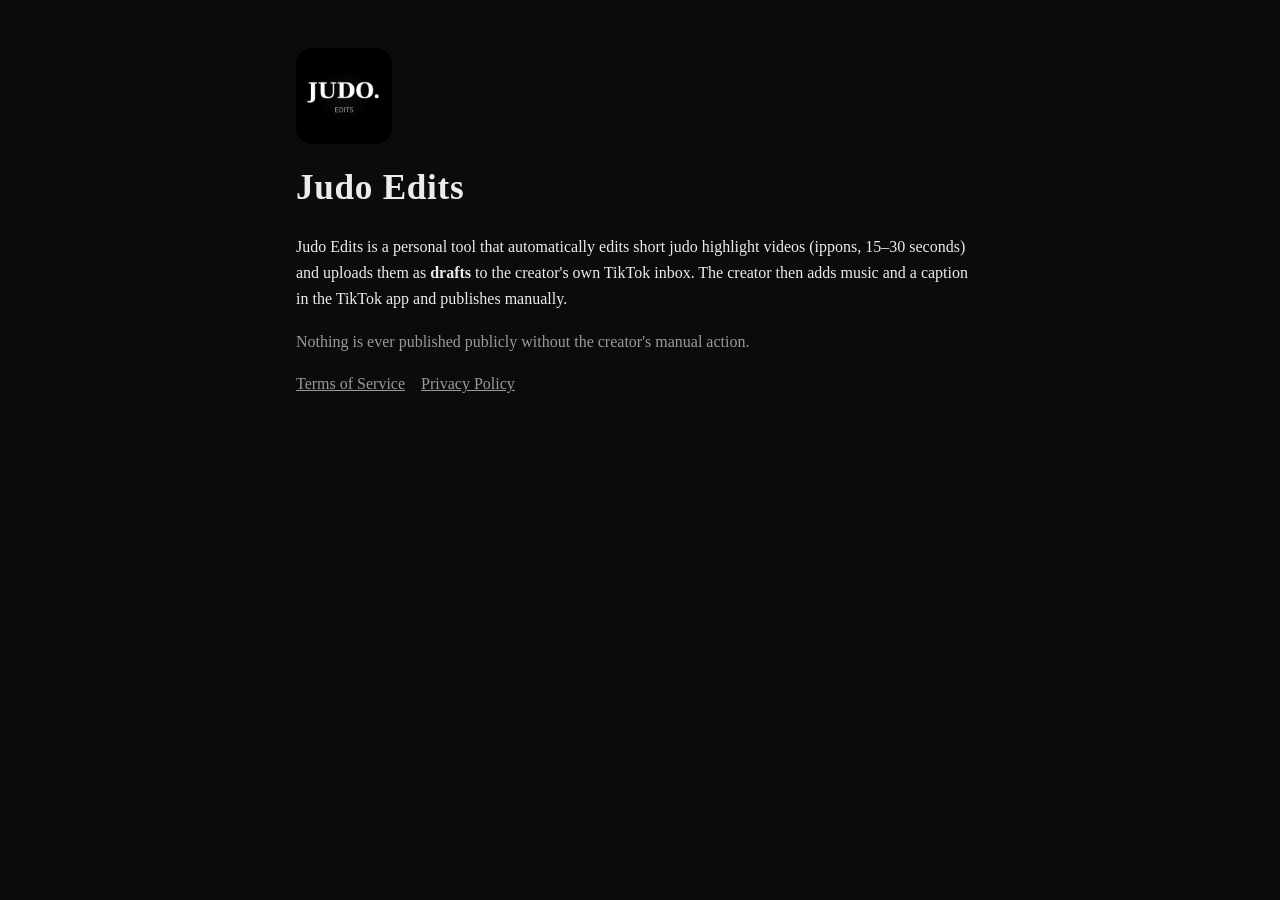
<file: index.html>
<!doctype html>
<html lang="en"><head><meta charset="utf-8"><meta name="viewport" content="width=device-width,initial-scale=1">
<title>Judo Edits</title><link rel="stylesheet" href="style.css"></head>
<body><main>
<img class="logo" src="icon.png" alt="Judo Edits logo">
<h1>Judo Edits</h1>
<p>Judo Edits is a personal tool that automatically edits short judo highlight videos (ippons, 15–30 seconds) and uploads them as <strong>drafts</strong> to the creator's own TikTok inbox. The creator then adds music and a caption in the TikTok app and publishes manually.</p>
<p class="muted">Nothing is ever published publicly without the creator's manual action.</p>
<nav><a href="terms.html">Terms of Service</a><a href="privacy.html">Privacy Policy</a></nav>
</main></body></html>
</file>
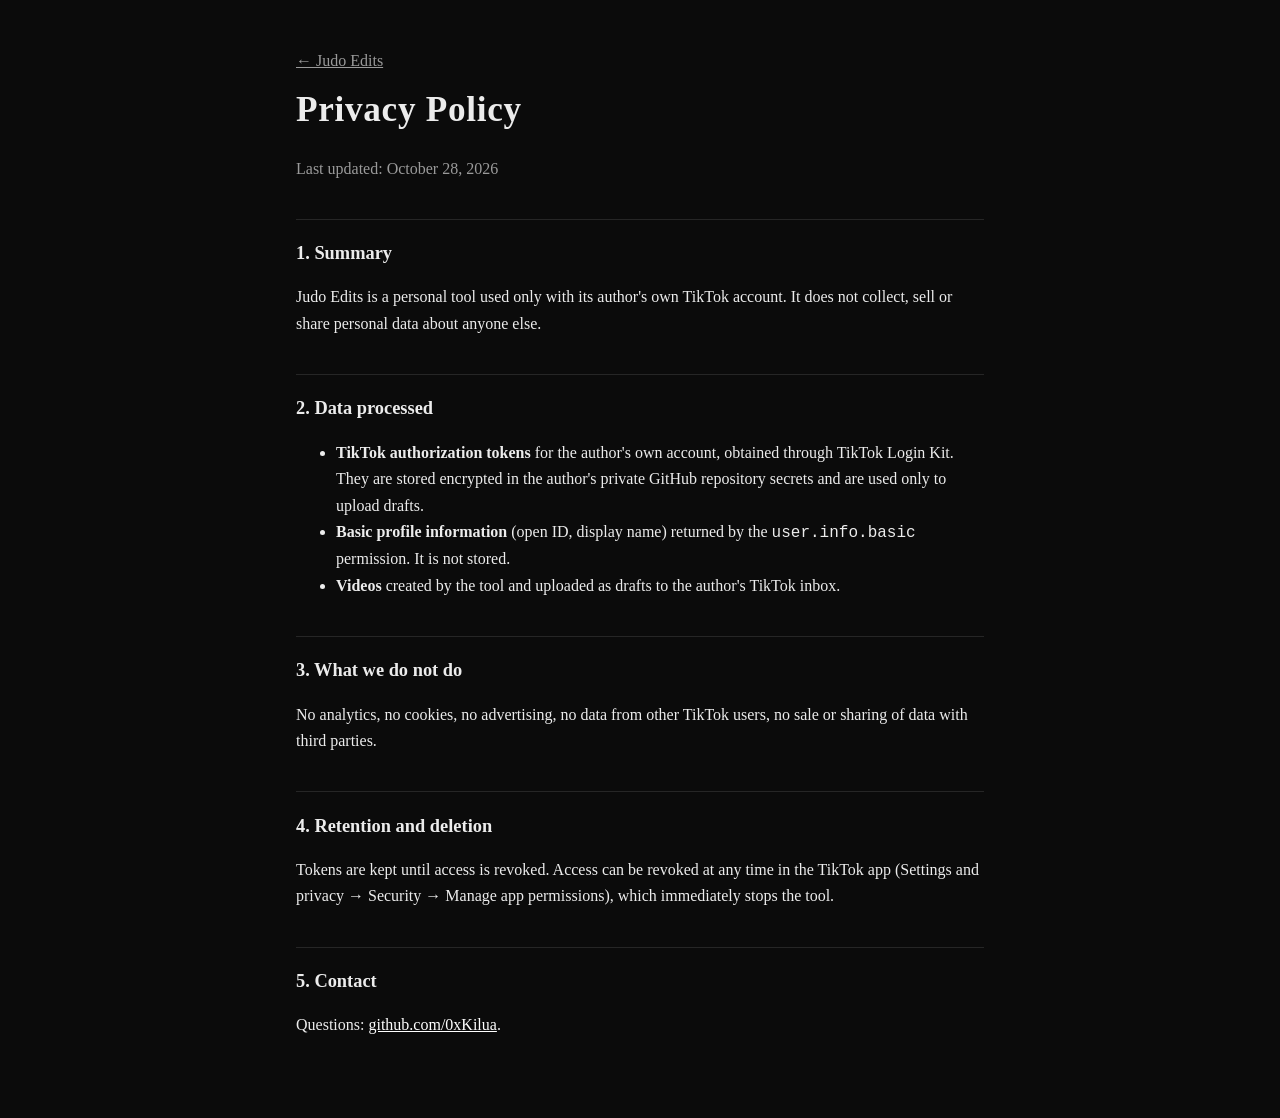
<file: privacy.html>
<!doctype html>
<html lang="en"><head><meta charset="utf-8"><meta name="viewport" content="width=device-width,initial-scale=1">
<title>Privacy Policy</title><link rel="stylesheet" href="style.css"></head>
<body><main>
<nav><a href="index.html">← Judo Edits</a></nav>
<h1>Privacy Policy</h1>
<p class="muted">Last updated: October 28, 2026</p>
<h2>1. Summary</h2>
<p>Judo Edits is a personal tool used only with its author's own TikTok account. It does not collect, sell or share personal data about anyone else.</p>
<h2>2. Data processed</h2>
<ul>
<li><strong>TikTok authorization tokens</strong> for the author's own account, obtained through TikTok Login Kit. They are stored encrypted in the author's private GitHub repository secrets and are used only to upload drafts.</li>
<li><strong>Basic profile information</strong> (open ID, display name) returned by the <code>user.info.basic</code> permission. It is not stored.</li>
<li><strong>Videos</strong> created by the tool and uploaded as drafts to the author's TikTok inbox.</li>
</ul>
<h2>3. What we do not do</h2>
<p>No analytics, no cookies, no advertising, no data from other TikTok users, no sale or sharing of data with third parties.</p>
<h2>4. Retention and deletion</h2>
<p>Tokens are kept until access is revoked. Access can be revoked at any time in the TikTok app (Settings and privacy → Security → Manage app permissions), which immediately stops the tool.</p>
<h2>5. Contact</h2>
<p>Questions: <a href="https://github.com/0xKilua">github.com/0xKilua</a>.</p>
</main></body></html>
</file>
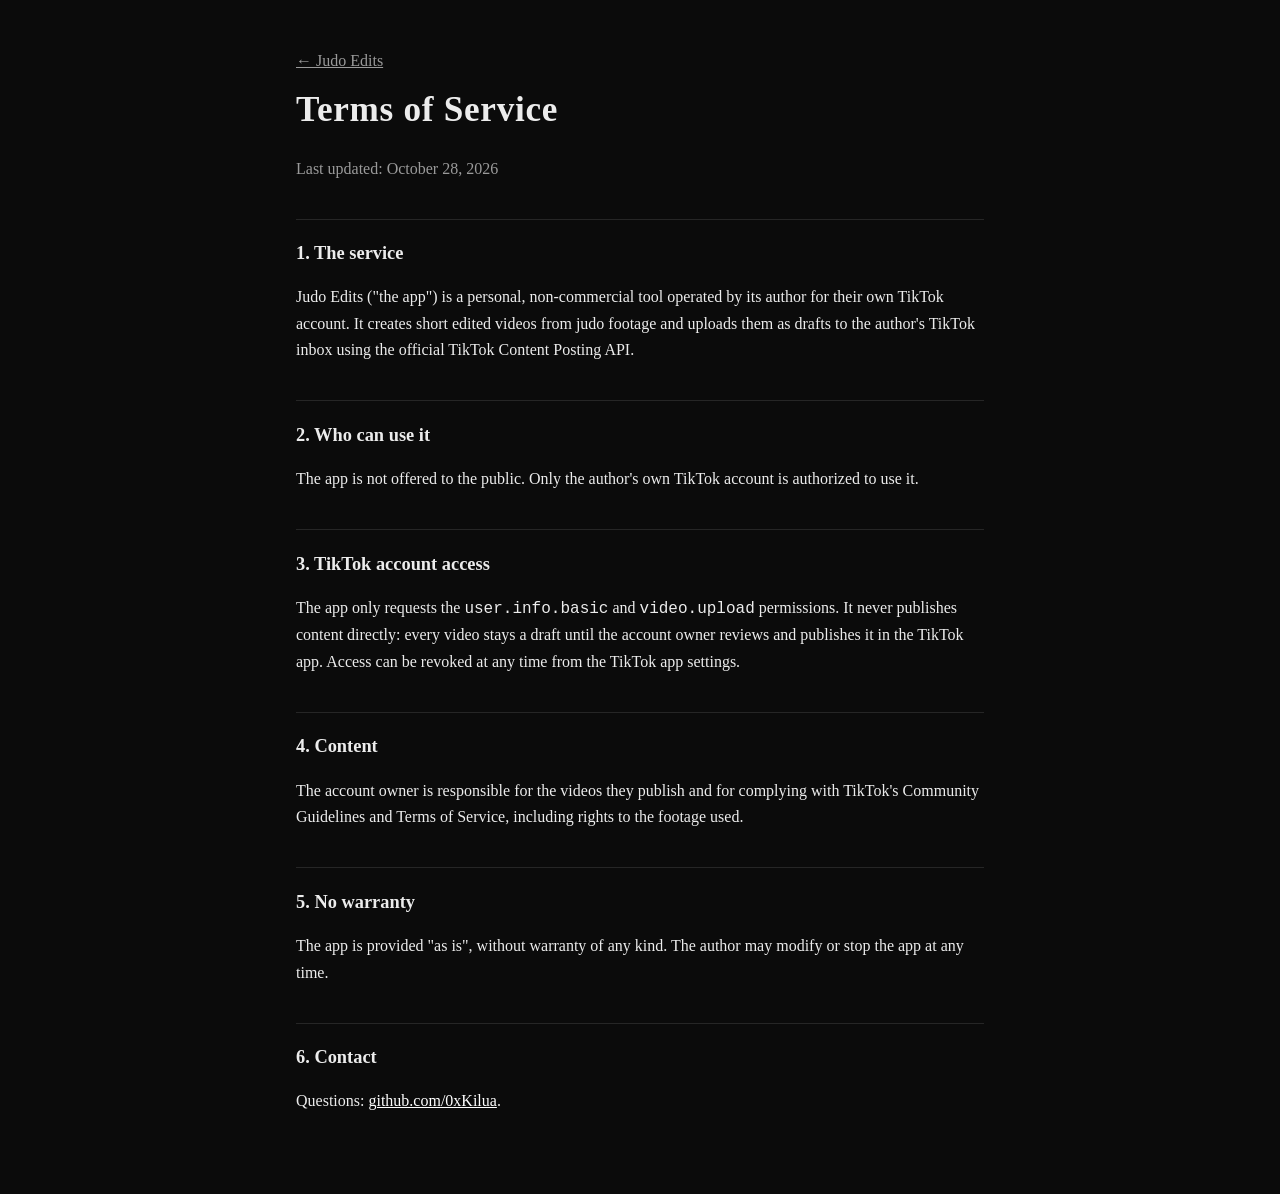
<file: terms.html>
<!doctype html>
<html lang="en"><head><meta charset="utf-8"><meta name="viewport" content="width=device-width,initial-scale=1">
<title>Terms of Service</title><link rel="stylesheet" href="style.css"></head>
<body><main>
<nav><a href="index.html">← Judo Edits</a></nav>
<h1>Terms of Service</h1>
<p class="muted">Last updated: October 28, 2026</p>
<h2>1. The service</h2>
<p>Judo Edits ("the app") is a personal, non-commercial tool operated by its author for their own TikTok account. It creates short edited videos from judo footage and uploads them as drafts to the author's TikTok inbox using the official TikTok Content Posting API.</p>
<h2>2. Who can use it</h2>
<p>The app is not offered to the public. Only the author's own TikTok account is authorized to use it.</p>
<h2>3. TikTok account access</h2>
<p>The app only requests the <code>user.info.basic</code> and <code>video.upload</code> permissions. It never publishes content directly: every video stays a draft until the account owner reviews and publishes it in the TikTok app. Access can be revoked at any time from the TikTok app settings.</p>
<h2>4. Content</h2>
<p>The account owner is responsible for the videos they publish and for complying with TikTok's Community Guidelines and Terms of Service, including rights to the footage used.</p>
<h2>5. No warranty</h2>
<p>The app is provided "as is", without warranty of any kind. The author may modify or stop the app at any time.</p>
<h2>6. Contact</h2>
<p>Questions: <a href="https://github.com/0xKilua">github.com/0xKilua</a>.</p>
</main></body></html>
</file>
<file: style.css>
:root{--bg:#0b0b0b;--fg:#ececec;--muted:#9a9a9a;--line:#262626}
*{box-sizing:border-box}
body{margin:0;background:var(--bg);color:var(--fg);font:16px/1.65 Georgia,"Times New Roman",serif}
main{max-width:720px;margin:0 auto;padding:48px 16px 64px}
h1{font-size:2.2rem;letter-spacing:.02em;margin:.2em 0}
h2{font-size:1.15rem;margin-top:2em;border-top:1px solid var(--line);padding-top:1em}
a{color:#fff}
.muted{color:var(--muted)}
nav a{margin-right:16px;color:var(--muted)}
img.logo{width:96px;height:96px;border-radius:16px}
</file>
